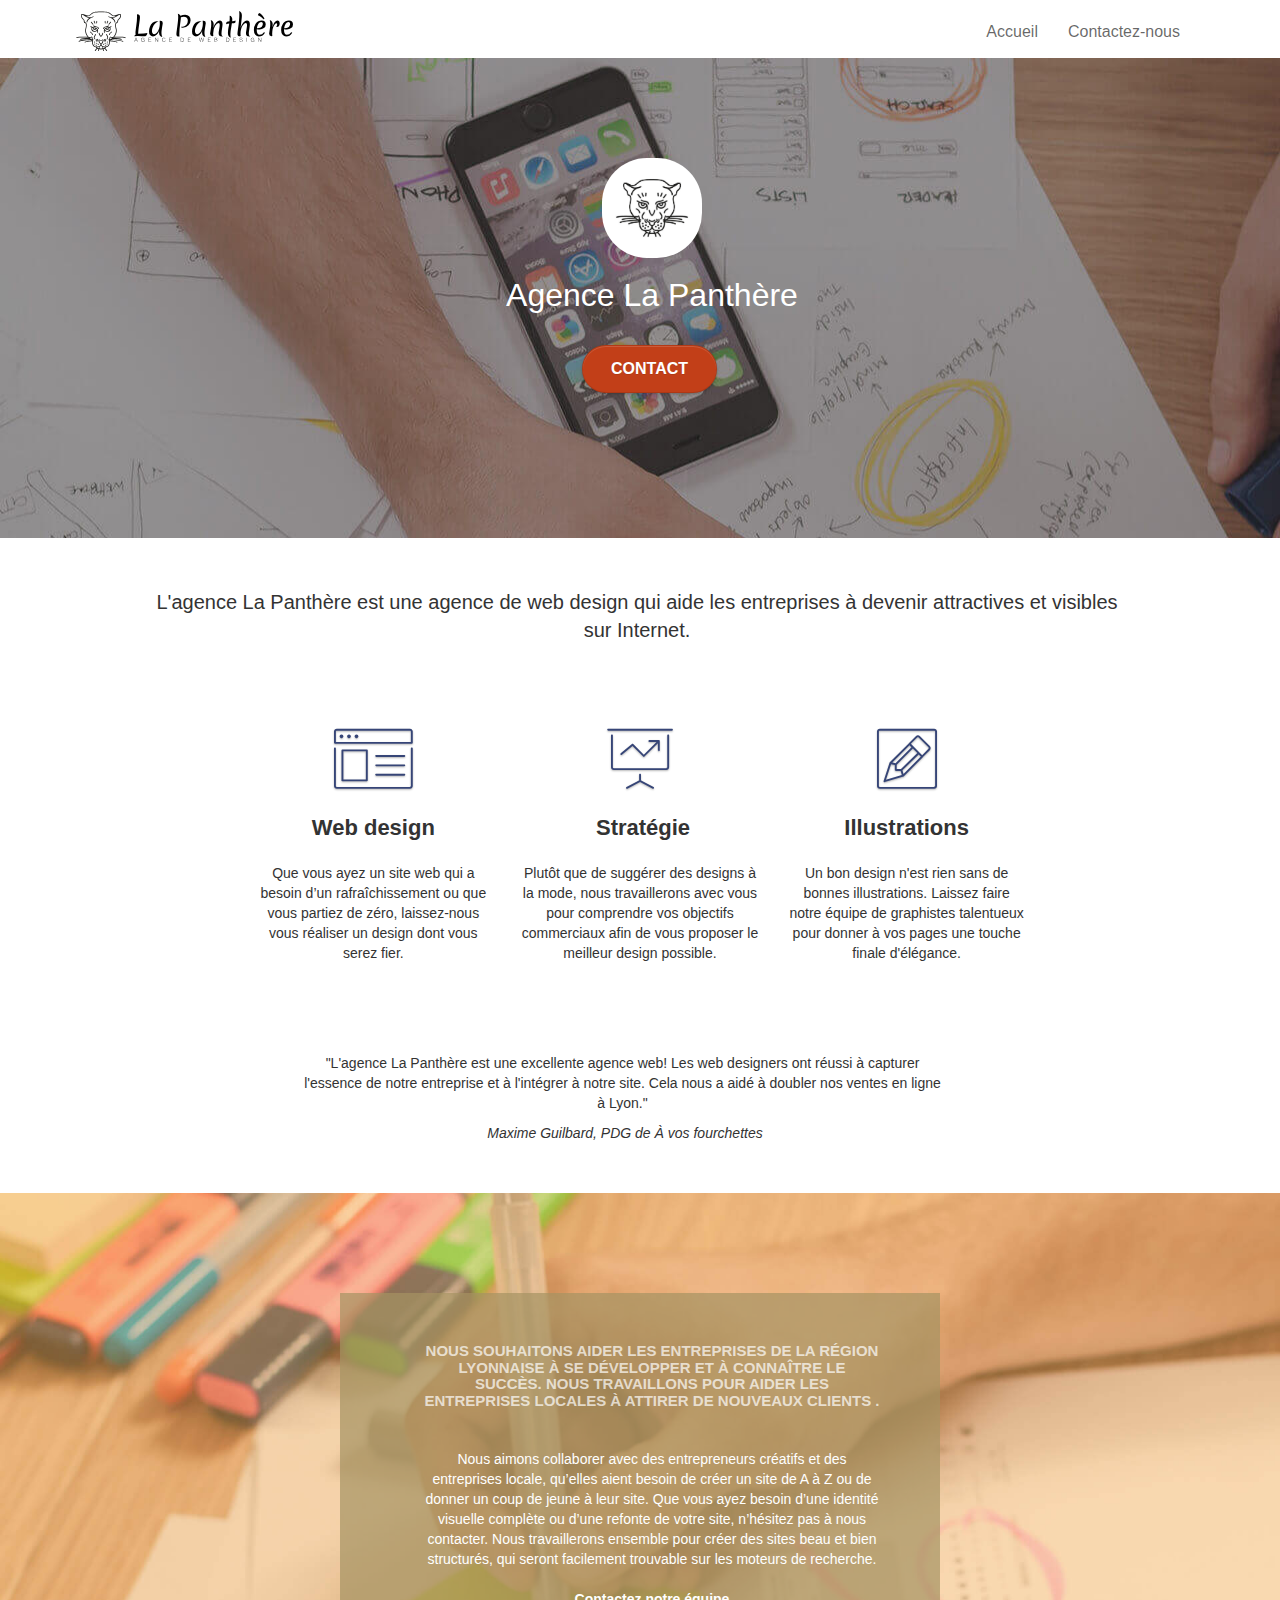
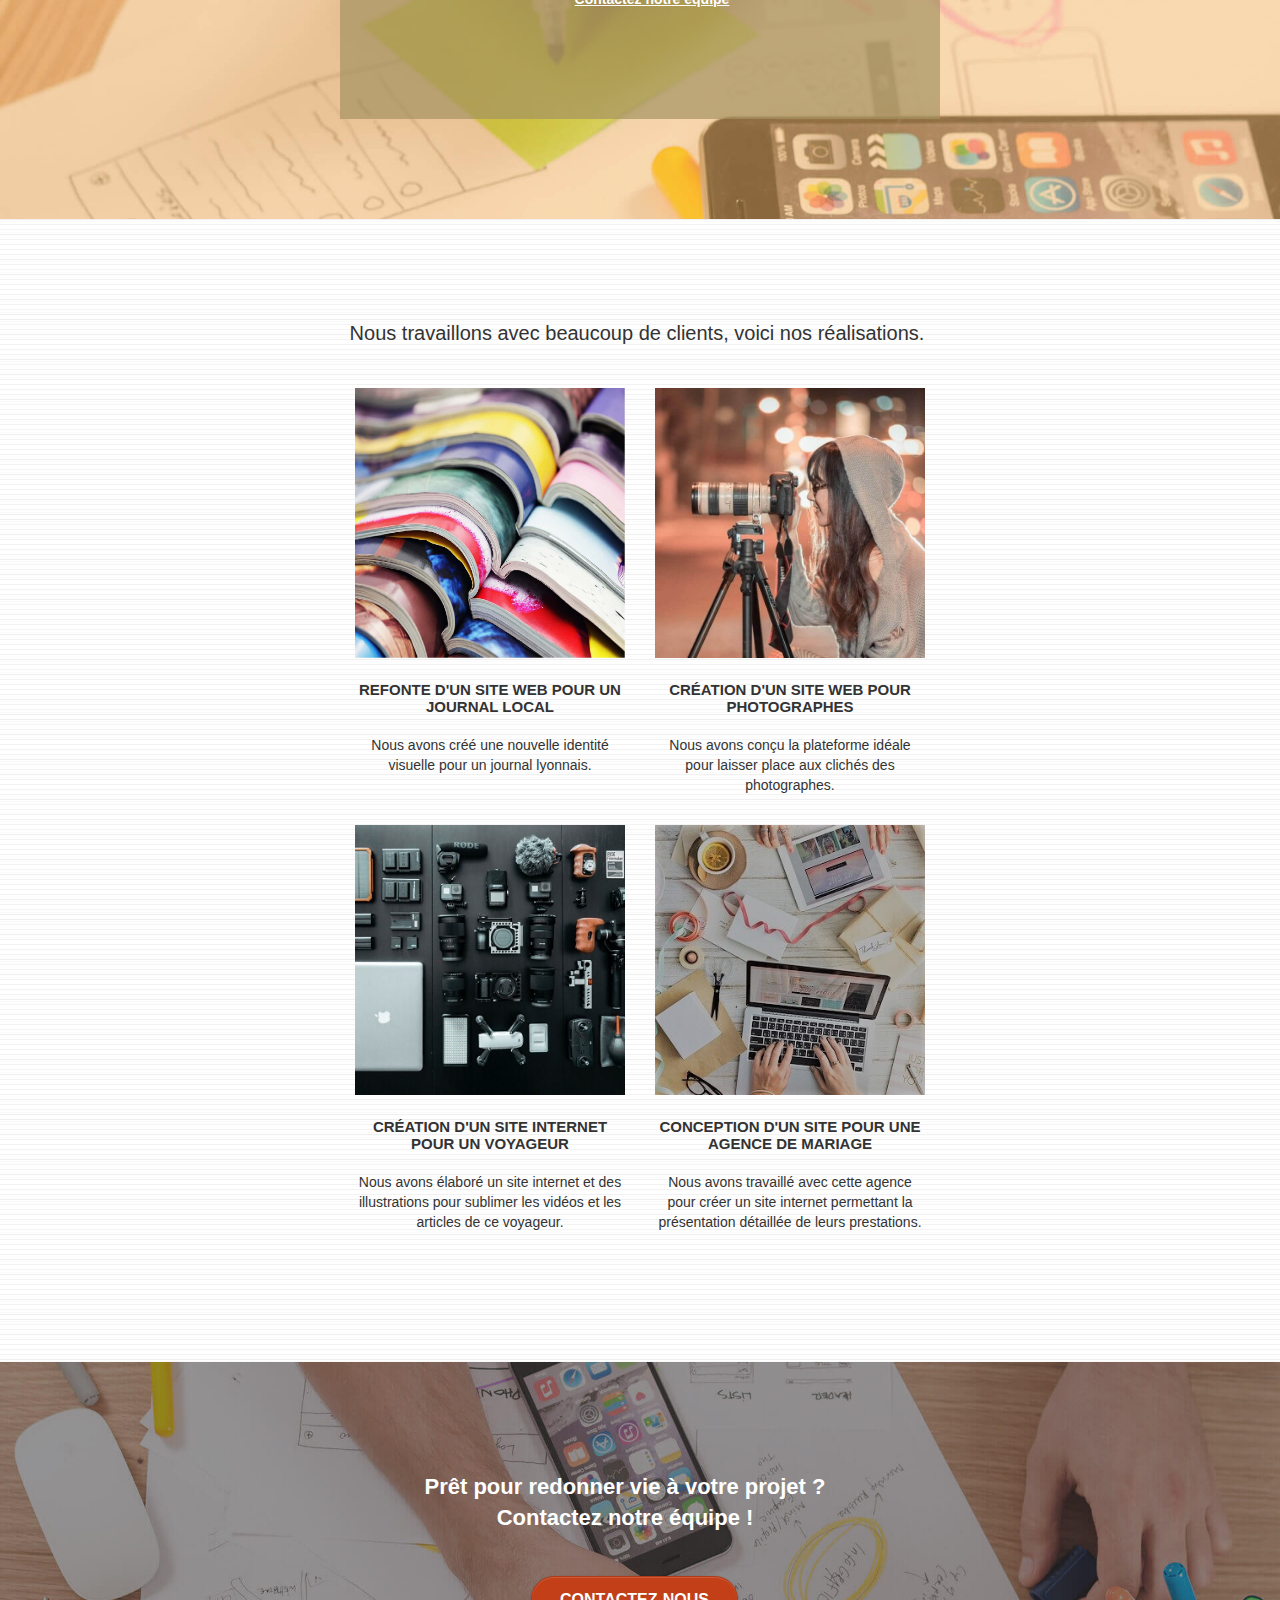
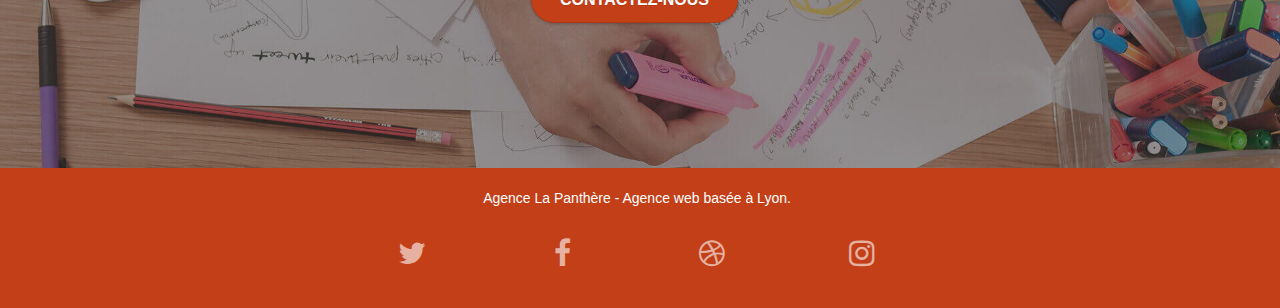
<file: index.html>
<!doctype html>
<html lang="fr" prefix="og: https://ogp.me/ns#">
<head>
    <meta charset="utf-8">
    <meta name="keywords" content="seo, google, Agence web à Lyon, stratégie web, web design, illustrations">
    <meta name="description" content="Agence la Panthère à Lyon">
    <meta name="viewport" content="width=device-width, initial-scale=1.0, viewport-fit=cover">
    <link rel="shortcut icon" type="image/jpeg" href="favicon.jpeg">
	<link rel="stylesheet" type="text/css" href="./css/bootstrap.min.css">
	<link rel="stylesheet" type="text/css" href="style.css">
	<link rel="stylesheet" type="text/css" href="./css/font-awesome.min.css">
	<link rel="stylesheet" type="text/css" href="./css/et-line.min.css">
	<script src="./js/jquery-2.1.0.js"></script>
	<script src="./js/bootstrap.js"></script>
	<script src="./js/blocs.js"></script>
	<script src="./js/jquery.touchSwipe.js" defer></script>
	<script src="./js/gmaps.js"></script>
    <title>Agence La Panthère</title>
	<meta property="og:title" content="La Panthère" />
	<meta property="og:type" content="site web" />
	<meta property="og:url" content="https://terence-b.github.io/Projet4/index.html" />
	<meta property="og:image" content="https://terence-b.github.io/Projet4/img/agence-la-panthere-monochrome.svg" />
	<meta property="og:image:width" content="400" />
	<meta property="og:image:height" content="300" />
</head>
<body>
<!-- Principal conteneur -->
<div class="page-container">

<!-- bloc-0 -->
<div class="bloc bgc-white l-bloc " id="bloc-0">
	<div class="container bloc-sm">
		<nav class="navbar row">
			<div class="navbar-header">
				<a class="navbar-brand" href="index.html"><img src="img/agence-la-panthere-monochrome.svg" alt="logo monochrome agence la Panthère" height="40"/></a>
				<button id="nav-toggle" type="button" class="ui-navbar-toggle navbar-toggle" data-toggle="collapse" data-target=".navbar-1">
					<span class="sr-only">Toggle navigation</span><span class="icon-bar"></span><span class="icon-bar"></span><span class="icon-bar"></span>
				</button>
			</div>
			<div class="collapse navbar-collapse navbar-1 special-dropdown-nav">
				<ul class="site-navigation nav navbar-nav">
					<li>
						<a href="index.html">Accueil</a>
					</li>
					<li>
						<a href="page2.html">Contactez-nous</a>
					</li>
				</ul>
			</div>
		</nav>
	</div>
</div>
<!-- bloc-0 END -->

<!-- bloc-1-presentation -->
<div class="bloc bgc-dark-slate-blue bg-banniere d-bloc bg-t-edge bloc-bg-texture texture-paper b-parallax" id="bloc-1-hero">
	<div class="container bloc-lg">
		<div class="row tight-width-whitespace">
			<div class="col-sm-12">
				<img src="img/logo.jpeg" class="center-block image-resize-mode" alt="logo Agence la Panthère"/>
				<h1 class="text-center hero-bloc-text tc-white">
					Agence La Panthère
				</h1>
				<div class="text-center">
					<a href="page2.html" class="btn btn-lg btn-clean btn-rd cta-hero btn-atomic-tangerine" id="cta-hero">Contact</a>
				</div>
			</div>
		</div>
	</div>
</div>
<!-- bloc-1-presentation END -->

<!-- bloc-2-services -->
<div class="bloc bgc-white l-bloc" id="bloc-2-services">
	<div class="container bloc-md">
		<div class="row">
			<div class="col-sm-12 text-center">
				<div class="title">L'agence La Panthère est une agence de web design qui aide les entreprises à devenir attractives et visibles sur Internet.</div>
			</div>
		</div>
		<div class="row voffset-lg med-width-whitespace">
			<div class="col-sm-4">
				<div class="text-center">
					<span class="et-icon-browser sm-shadow icon-dark-slate-blue icons icon-lg"></span>
				</div>
				<h2 class="mg-md text-center">
					Web design
				</h2>
				<p class="text-center ">
					Que vous ayez un site web qui a besoin d&rsquo;un rafraîchissement ou que vous partiez de zéro, laissez-nous vous réaliser un design dont vous serez fier.
				</p>
			</div>
			<div class="col-sm-4">
				<div class="text-center">
					<span class="et-icon-presentation sm-shadow icon-dark-slate-blue icons icon-lg"></span>
				</div>
				<h2 class="mg-md text-center">
					&nbsp;Stratégie
				</h2>
				<p class="text-center ">
					Plutôt que de suggérer des designs à la mode, nous travaillerons avec vous pour comprendre vos objectifs commerciaux afin de vous proposer le meilleur design possible.<br>
				</p>
			</div>
			<div class="col-sm-4">
				<div class="text-center">
					<span class="et-icon-edit sm-shadow icon-dark-slate-blue icons icon-lg"></span>
				</div>
				<h2 class="mg-md text-center">
					Illustrations
				</h2>
				<p class="text-center ">
					Un bon design n'est rien sans de bonnes illustrations. Laissez faire notre équipe de graphistes talentueux pour donner à vos pages une touche finale d'élégance.
				</p>
			</div>
		</div>
		<div class="row voffset-lg voffset">
			<div class="col-xs-12 col-md-8 col-md-offset-2 text-center">
				<div class="citation">"L'agence La Panthère est une excellente agence web! Les web designers ont réussi à capturer l'essence de notre entreprise et à l'intégrer à notre site. Cela nous a aidé à doubler nos ventes en ligne à Lyon."</div>
				<div class="citation-suite">Maxime Guilbard, PDG de À vos fourchettes</div>
			</div>
		</div>
	</div>
</div>
<!-- bloc-2-services END -->

<!-- bloc-3-what-i-do -->
<div class="bloc tc-white bgc-atomic-tangerine bg-presentation d-bloc bloc-bg-texture texture-paper b-parallax" id="bloc-3-what-i-do">
	<div class="container bloc-lg">
		<div class="row tight-width-whitespace black-background">
			<div class="col-sm-12">
				<h3 class="mg-md text-center tc-white">
					Nous souhaitons aider les entreprises de la région Lyonnaise à se développer et à connaître le succès. Nous travaillons pour aider les entreprises locales à attirer de nouveaux clients .<br>
				</h3>
				<p class="text-center white">
					Nous aimons collaborer avec des entrepreneurs créatifs et des entreprises locale, qu’elles aient besoin de créer un site de A à Z ou de donner un coup de jeune à leur site. Que vous ayez besoin d’une identité visuelle complète ou d’une refonte de votre site, n’hésitez pas à nous contacter. Nous travaillerons ensemble pour créer des sites beau et bien structurés, qui seront facilement trouvable sur les moteurs de recherche. <br><br><a class="ltc-white bold-link" href="page2.html">Contactez notre équipe</a><br>
				</p>
			</div>
		</div>
	</div>
</div>
<!-- bloc-3-what-i-do END -->
<!-- bloc-4-portfolio -->
<div class="bloc bgc-white bg-lines-h2-bg bg-repeat l-bloc" id="bloc-4-portfolio">
	<div class="container bloc-lg">
		<div class="row">
			<div class="col-sm-12 text-center">
				<div>Nous travaillons avec beaucoup de clients, voici nos réalisations.</div>
			</div>
		</div>
		<div class="row tight-width-whitespace portfolio-row">
			<div class="col-sm-6">
				<a href="#" data-lightbox="img/1.jpeg" data-gallery-id="gallery-1" data-caption="Refonte d'un site web pour un journal local" data-frame="snapshot-lb"><img src="img/1.jpeg" alt="Refonte d'un site web pour un journal local" class="img-responsive portfolio-thumb"/></a>
				<h3 class="mg-md text-center">
					Refonte d'un site web pour un journal local
				</h3>
				<p class="text-center">
					Nous avons créé une nouvelle identité visuelle pour un journal lyonnais.
				</p>
			</div>
			<div class="col-sm-6">
				<a href="#" data-lightbox="img/2.jpeg" data-gallery-id="gallery-1" data-caption="Création d'un site web pour photographes" data-frame="snapshot-lb"><img src="img/2.jpeg" class="img-responsive portfolio-thumb" alt="Création d'un site web pour photographes"/></a>
				<h3 class="mg-md text-center">
					Création d'un site web pour photographes
				</h3>
				<p class="text-center">
					Nous avons conçu la plateforme idéale pour laisser place aux clichés des photographes.
				</p>
			</div>
		</div>
		<div class="row tight-width-whitespace portfolio-row">
			<div class="col-sm-6">
				<a href="#" data-lightbox="img/3.jpeg" data-gallery-id="gallery-1" data-caption="Création d'un site internet pour un voyageur" data-frame="snapshot-lb"><img src="img/3.jpeg" class="img-responsive portfolio-thumb" alt="Création d'un site web pour voyageur"/></a>
				<h3 class="mg-md text-center">
					Création d'un site internet pour un voyageur
				</h3>
				<p class="text-center">
					Nous avons élaboré un site internet et des illustrations pour sublimer les vidéos et les articles de ce voyageur.
				</p>
			</div>
			<div class="col-sm-6">
				<a href="#" data-lightbox="img/4.jpeg" data-gallery-id="gallery-1" data-caption="Conception d'un site pour une agence de mariage" data-frame="snapshot-lb"><img src="img/4.jpeg" class="img-responsive portfolio-thumb" alt="Création d'un site web pour agence de mariage"/></a>
				<h3 class="mg-md text-center">
					Conception d'un site pour une agence de mariage
				</h3>
				<p class="text-center">
					Nous avons travaillé avec cette agence pour créer un site internet permettant la présentation détaillée de leurs prestations.
				</p>
			</div>
		</div>
	</div>
</div>
<!-- bloc-4-portfolio END -->

<!-- bloc-5-cta -->
<div class="bloc bgc-dark-slate-blue bg-banniere d-bloc bloc-bg-texture texture-paper" id="bloc-5-cta">
	<div class="container bloc-lg">
		<div class="row">
			<h4 class="mg-md text-center tc-white">
				Prêt pour redonner vie à votre projet ?<br>Contactez notre équipe !
			</h4>
			<div class="col-sm-12 text-center">
				<a href="page2.html" class="btn btn-atomic-tangerine btn-clean btn-rd btn-lg cta-hero">Contactez-nous</a>
			</div>
		</div>
	</div>
</div>
<!-- bloc-5-cta END -->

<!-- ScrollToTop Button -->
<a class="bloc-button btn btn-d scrollToTop" onclick="scrollToTarget('1')"><span class="fa fa-chevron-up"></span></a>
<!-- ScrollToTop Button END-->

<!-- Footer - bloc-8 -->
<div class="bloc bgc-atomic-tangerine d-bloc" id="bloc-8">
	<div class="container bloc-sm">
		<div class="row">
			<div class="col-sm-12">
				<p class="text-center white">
					Agence La Panthère - Agence web basée à Lyon.<br>
				</p>
				<div class="row row-no-gutters social">
					<div class="col-sm-3">
						<div class="text-center">
							<a class="social" href="index.html"><span class="fa fa-twitter icon-md"></span></a>
						</div>
					</div>
					<div class="col-sm-3">
						<div class="text-center">
							<a class="social" href="index.html"><span class="fa fa-facebook icon-md"></span></a>
						</div>
					</div>
					<div class="col-sm-3">
						<div class="text-center">
							<a class="social" href="index.html"><span class="fa fa-dribbble icon-md"></span></a>
						</div>
					</div>
					<div class="col-sm-3">
						<div class="text-center">
							<a class="social" href="index.html"><span class="fa fa-instagram icon-md"></span></a>
						</div>
					</div>
				</div>
			</div>
		</div>
	</div>
</div>
<!-- Footer - bloc-8 END -->
</div>
<!-- Principal conteneur END -->
</body>
</html>
</file>
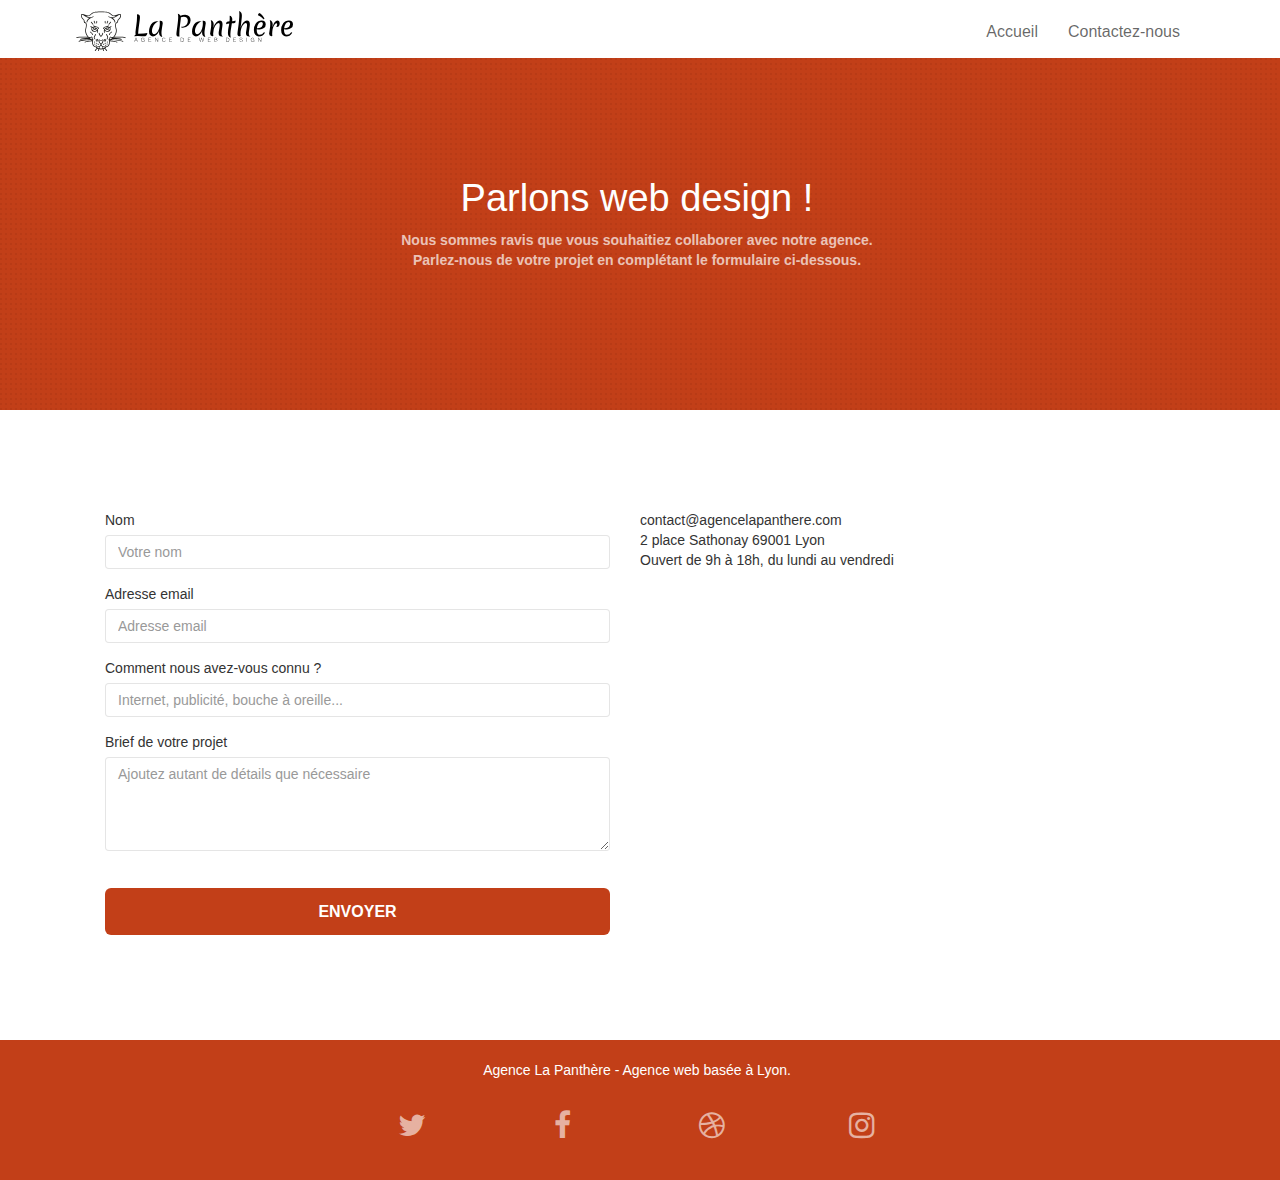
<file: page2.html>
<!doctype html>
<html lang="fr" prefix="og: https://ogp.me/ns#">
<head>
    <meta charset="utf-8">
    <meta name="keywords" content="seo, google,Agence web à Lyon, stratégie web, web design">
    <meta name="description" content="Agence la Panthère à Lyon">
    <meta name="viewport" content="width=device-width, initial-scale=1.0, viewport-fit=cover">
    <link rel="shortcut icon" type="image/jpeg" href="favicon.jpeg">
	<link rel="stylesheet" type="text/css" href="./css/bootstrap.min.css">
	<link rel="stylesheet" type="text/css" href="style.css">
	<link rel="stylesheet" type="text/css" href="./css/font-awesome.min.css">
	<link rel="stylesheet" type="text/css" href="./css/et-line.min.css">
	<script src="./js/jquery-2.1.0.js"></script>
	<script src="./js/bootstrap.js"></script>
	<script src="./js/blocs.js"></script>
	<script src="./js/jqBootstrapValidation.js"></script>
	<script src="./js/formHandler.js"></script>
    <title>Contactez-nous</title>
	<meta property="og:title" content="La Panthère Contactez-nous" />
	<meta property="og:type" content="site web" />
	<meta property="og:url" content="https://terence-b.github.io/Projet4/page2.html" />
	<meta property="og:image" content="https://terence-b.github.io/Projet4/img/agence-la-panthere-monochrome.svg" />
	<meta property="og:image:width" content="400" />
	<meta property="og:image:height" content="300" />
</head>
<body>
<!-- Principal conteneur -->
<div class="page-container">
<!-- bloc-0 -->
<div class="bloc bgc-white l-bloc " id="bloc-0">
	<div class="container bloc-sm">
		<nav class="navbar row">
			<div class="navbar-header">
				<a class="navbar-brand" href="index.html"><img src="img/agence-la-panthere-monochrome.svg" alt="logo monochrome agence la Panthère" height="40"/></a>
				<button id="nav-toggle" type="button" class="ui-navbar-toggle navbar-toggle" data-toggle="collapse" data-target=".navbar-1">
					<span class="sr-only">Toggle navigation</span><span class="icon-bar"></span><span class="icon-bar"></span><span class="icon-bar"></span>
				</button>
			</div>
			<div class="collapse navbar-collapse navbar-1 special-dropdown-nav">
				<ul class="site-navigation nav navbar-nav">
					<li>
						<a href="index.html">Accueil</a>
					</li>
					<li>
						<a href="page2.html">Contactez-nous</a>
					</li>
				</ul>
			</div>
		</nav>
	</div>
</div>
<!-- bloc-0 END -->

<!-- bloc-6 -->
<div class="bloc bg-dots-bg bg-repeat bgc-atomic-tangerine d-bloc bloc-bg-texture texture-paper" id="bloc-6">
	<div class="container bloc-lg">
		<div class="row">
			<div class="col-sm-12">
				<h1 class="text-center hero-bloc-text tc-white">
					Parlons web design !
				</h1>
				<p class="text-center mg-lg tc-white tight-width-whitespace">
					Nous sommes ravis que vous souhaitiez collaborer avec notre agence.<br>
					Parlez-nous de votre projet en complétant le formulaire ci-dessous.
				</p>
			</div>
		</div>
	</div>
</div>
<!-- bloc-6 END -->

<!-- bloc-7 -->
<div class="bloc bgc-white l-bloc" id="bloc-7">
	<div class="container bloc-lg">
		<div class="row">
			<div class="col-sm-6">
				<div class="form-group">
					<label>
						Nom
					</label>
					<input id="name" placeholder="Votre nom" class="form-control" required/>
				</div>
				<div class="form-group">
					<label>
						Adresse email
					</label>
					<input id="email" placeholder="Adresse email" class="form-control" type="email" required/>
				</div>
				<div class="form-group">
					<label>
						Comment nous avez-vous connu ?
					</label>
					<input class="form-control" placeholder="Internet, publicité, bouche à oreille..." type="email" required id="input_504"/>
				</div>
				<div class="form-group">
					<label>
						Brief de votre projet<br>
					</label><textarea id="message" placeholder="Ajoutez autant de détails que nécessaire" class="form-control" rows="4" cols="50" required></textarea>
				</div> 
				<button class="bloc-button btn btn-lg btn-block cta-hero btn-atomic-tangerine" type="submit">
					Envoyer
				</button>
			</div>
			<div class="col-sm-6">
				<p>
					contact@agencelapanthere.com<br>2 place Sathonay 69001 Lyon<br>Ouvert de 9h à 18h, du lundi au vendredi<br>
				</p>
			</div>
		</div>
	</div>
</div>
<!-- bloc-7 END -->
<!-- ScrollToTop Button -->
<a class="bloc-button btn btn-d scrollToTop" onclick="scrollToTarget('1')"><span class="fa fa-chevron-up"></span></a>
<!-- ScrollToTop Button END-->
<!-- Footer - bloc-8 -->
<footer>
	<div class="bloc bgc-atomic-tangerine d-bloc" id="bloc-8">
		<div class="container bloc-sm">
			<div class="row">
				<div class="col-sm-12">
					<p class="text-center white">
						Agence La Panthère - Agence web basée à Lyon.<br>
					</p>
					<div class="row row-no-gutters social">
						<div class="col-sm-3">
							<div class="text-center">
								<a class="social" href="index.html"><span class="fa fa-twitter icon-md"></span></a>
							</div>
						</div>
						<div class="col-sm-3">
							<div class="text-center">
								<a class="social" href="index.html"><span class="fa fa-facebook icon-md"></span></a>
							</div>
						</div>
						<div class="col-sm-3">
							<div class="text-center">
								<a class="social" href="index.html"><span class="fa fa-dribbble icon-md"></span></a>
							</div>
						</div>
						<div class="col-sm-3">
							<div class="text-center">
								<a class="social" href="index.html"><span class="fa fa-instagram icon-md"></span></a>
							</div>
						</div>
					</div>
				</div>
			</div>
		</div>
	</div>
</footer>
<!-- Footer - bloc-8 END -->
</div>
<!-- Principal conteneur END -->
</body>
</html>
</file>
<file: style.css>
body{margin:0;padding:0;background:#fff;overflow-x:hidden}a,button{transition:all .3s ease-in-out;outline:0!important}a:hover{text-decoration:none;cursor:pointer}.center-block{border-radius:45px;width:100px;}.bloc{width:100%;clear:both;background:50% 50% no-repeat;padding:0 50px;background-size:cover;position:relative}.bloc .container{display:flex;flex-wrap:wrap}.bloc-lg{padding:100px 50px}.bloc-md{padding:50px}.bg-b-edge,.bg-bl-edge,.bg-br-edge,.bg-center,.bg-l-edge,.bg-r-edge,.bg-repeat,.bg-t-edge,.bg-tl-edge,.bg-tr-edge{background-size:auto!important}.bg-repeat{background:repeat}.bg-t-edge{background:top no-repeat}.bloc-bg-texture::before{background-size:2px 2px;position:absolute;top:0;bottom:0;left:0;right:0}.texture-paper::before{background:url("img/texture-paper.png");background-size:280px 280px}.b-parallax{background-attachment:fixed}.d-bloc{color:rgba(255,255,255,.7)}.d-bloc button:hover{color:rgba(255,255,255,.9)}.d-bloc .icon-round,.d-bloc .icon-rounded,.d-bloc .icon-semi-rounded-a,.d-bloc .icon-semi-rounded-b,.d-bloc .icon-square{border-color:rgba(255,255,255,.9)}.d-bloc .divider-h span{border-color:rgba(255,255,255,.2)}.d-bloc .a-btn,.d-bloc .navbar a,.d-bloc .navbar-brand,.d-bloc a .icon-lg,.d-bloc a .icon-md,.d-bloc a .icon-sm,.d-bloc a .icon-xl,.d-bloc h1 a,.d-bloc h2 a,.d-bloc h3 a,.d-bloc h4 a,.d-bloc h5 a,.d-bloc h6 a,.d-bloc p a{color:rgba(255,255,255,.6)}.d-bloc .a-btn:hover,.d-bloc .navbar a:hover,.d-bloc .navbar-brand:hover,.d-bloc a:hover .icon-lg,.d-bloc a:hover .icon-md,.d-bloc a:hover .icon-sm,.d-bloc a:hover .icon-xl,.d-bloc h1 a:hover,.d-bloc h2 a:hover,.d-bloc h3 a:hover,.d-bloc h4 a:hover,.d-bloc h5 a:hover,.d-bloc h6 a:hover,.d-bloc p a:hover{color:#fff}.d-bloc .navbar-toggle .icon-bar{background:#fff}.d-bloc .btn-wire,.d-bloc .btn-wire:hover{color:#fff;border-color:#fff}.d-bloc .panel{color:rgba(0,0,0,.5);display:flex;flex-wrap: wrap;}.d-bloc .panel button:hover{color:rgba(0,0,0,.7)}.d-bloc .panel icon{border-color:rgba(0,0,0,.7)}.d-bloc .panel .divider-h span{border-color:rgba(0,0,0,.1)}.d-bloc .panel .a-btn{color:rgba(0,0,0,.6)}.d-bloc .panel .a-btn:hover{color:#000}.d-bloc .panel .btn-wire,.d-bloc .panel .btn-wire:hover{color:rgba(0,0,0,.7);border-color:rgba(0,0,0,.3)}.d-bloc .panel button:hover,.l-bloc button:hover{color:rgba(0,0,0,.7);}.l-bloc .icon-round,.l-bloc .icon-rounded,.l-bloc .icon-semi-rounded-a,.l-bloc .icon-semi-rounded-b,.l-bloc .icon-square{border-color:rgba(0,0,0,.7)}.d-bloc .panel .divider-h span,.l-bloc .divider-h span{border-color:rgba(0,0,0,.1)}.d-bloc .panel .a-btn,.l-bloc .a-btn,.l-bloc .navbar a,.l-bloc .navbar-brand,.l-bloc a .icon-lg,.l-bloc a .icon-md,.l-bloc a .icon-sm,.l-bloc a .icon-xl,.l-bloc h1 a,.l-bloc h2 a,.l-bloc h3 a,.l-bloc h4 a,.l-bloc h5 a,.l-bloc h6 a,.l-bloc p a{color:rgba(0,0,0,.6)}.d-bloc .panel .a-btn:hover,.l-bloc .a-btn:hover,.l-bloc .navbar a:hover,.l-bloc .navbar-brand:hover,.l-bloc a:hover .icon-lg,.l-bloc a:hover .icon-md,.l-bloc a:hover .icon-sm,.l-bloc a:hover .icon-xl,.l-bloc h1 a:hover,.l-bloc h2 a:hover,.l-bloc h3 a:hover,.l-bloc h4 a:hover,.l-bloc h5 a:hover,.l-bloc h6 a:hover,.l-bloc p a:hover{color:#fff}.l-bloc .navbar-toggle .icon-bar{color:rgba(0,0,0,.6)}.d-bloc .panel .btn-wire,.d-bloc .panel .btn-wire:hover,.l-bloc .btn-wire,.l-bloc .btn-wire:hover{color:rgba(0,0,0,.7);border-color:rgba(0,0,0,.3)}.voffset{margin-top:30px}.voffset-lg{margin-top:80px}.row-no-gutters{margin-right:0;margin-left:0}.row.row-no-gutters>[class*=" col-"],.row.row-no-gutters>[class^=col-]{padding-right:0;padding-left:0}#bloc-1-hero h1{font-size:32px}.row{width:100%;}.navbar{display:flex;margin-bottom:0;z-index:1;width:100%;justify-content:space-between}.navbar-brand{display:flex;padding:5px 20px;font-size:25px;font-weight:400;font-weight:600;line-height:44px}.navbar-brand img{max-height:200px;display:inline}.navbar-brand img[src$=svg]{min-width:100px}.nav-center .navbar-brand img{margin:0}.navbar .nav{padding-top:2px;margin-right:-16px;float:right;z-index:1}.nav>li{float:left;margin-top:4px;font-size:16px}.navbar-nav .open .dropdown-menu>li>a{text-align:inherit}.nav>li a:focus,.nav>li a:hover{background:0 0}.navbar-toggle{margin:0px;padding:5px;border:0}.navbar-toggle:hover{background:0 0!important;padding-right:25px}.navbar.row{display:flex;flex-wrap:wrap;justify-content:center;}.navbar-toggle .icon-bar{background-color:rgba(0,0,0,.5);width:26px}.nav-invert .navbar .nav{display:flex;width:50%;justify-content:flex-start;}.navbar-header{display:flex;justify-content:space-between;padding-top:5px}.nav-invert .navbar-brand,.nav-invert{float:right;position:relative;z-index:2}@media (min-width:768px){.navbar-header{display:flex;width:50%;justify-content:flex-start;}.navbar-collapse.collapse{display: flex;width: 50%;justify-content: flex-end;}.nav>li .dropdown-menu a,.nav>li .dropdown-menu a:hover{color:#484848}.nav-invert .site-navigation{left:0;right:0}.nav-center{text-align:center}.nav-center{width:100%}.nav-center .nav>li,.nav-center .navbar-brand,.nav-center .navbar-header{float:none;display:inline-block}.nav-center .site-navigation{position:relative;width:100%;right:0;margin-right:0;margin-top:20px}.nav-center.mini-nav .navbar-toggle{float:none;margin:10px auto 0}}.nav>li>.dropdown a{background:0 0!important;display:block;padding:14px 15px}nav .caret{margin:0 5px}.dropdown-menu .dropdown-menu{top:-8px;left:100%}.dropdown-menu .dropmenu-flow-right{top:100%;left:0;margin-left:-1px;border-top-left-radius:0;border-top-right-radius:0}.dropdown-menu .dropdown span{border:4px solid #000;border-top-color:transparent;border-right-color:transparent;border-bottom-color:transparent;margin:6px -5px 0 0!important;float:right}.mg-md{margin-top:10px;margin-bottom:20px}.mg-lg{margin-top:10px;margin-bottom:40px}.btn{margin:0 5px 5px 0}.btn.pull-right{margin:0 0 5px 5px}.btn-d,.btn-d:focus,.btn-d:hover{color:#fff;background:rgba(0,0,0,.3)}button{outline:0!important}.btn-rd{border-radius:40px}.btn-clean{border:1px solid rgba(0,0,0,.08);border-bottom-color:rgba(0,0,0,.1);text-shadow:0 1px 0 rgba(0,0,1,.1);box-shadow:0 1px 3px rgba(0,0,1,.25),inset 0 1px 0 0 rgba(255,255,255,.15)}.icon-md{font-size:30px!important}.icon-lg{font-size:60px!important}.sm-shadow{text-shadow:0 1px 2px rgba(0,0,0,.3)}.panel-sq,.panel-sq .panel-footer,.panel-sq .panel-heading{border-radius:0}.panel-rd{border-radius:30px}.panel-rd .panel-heading{border-radius:29px 29px 0 0}.panel-rd .panel-footer{border-radius:0 0 29px 29px}.form-control{border-color:rgba(0,0,0,.1);box-shadow:none}.scrollToTop{width:40px;height:40px;position:fixed;bottom:20px;right:20px;opacity:0;z-index:500;transition:all .3s ease-in-out}.scrollToTop span{margin-top:6px}.showScrollTop{font-size:14px;opacity:1}a[data-lightbox]{position:relative;display:block;text-align:center}a[data-lightbox]:hover::before{content:"+";font-family:"Helvetica Neue Light","Helvetica Neue",Helvetica,Arial;font-size:32px;width:50px;height:50px;margin-left:-25px;border-radius:50%;background:rgba(0,0,0,.6);color:#fff;font-weight:100;z-index:1;position:absolute;top:50%;transform:translateY(-50%)}a[data-lightbox]:hover img{opacity:.6;animation-fill-mode:none}#lightbox-modal{display:flex;align-items:center}#lightbox-modal .modal-dialog{width:90%;max-width:900px;margin:0 auto 0}#lightbox-modal .modal-dialog img{max-height:90vh;margin:0 auto}.lightbox-caption{padding:20px;color:#fff;background:rgba(0,0,0,.5);position:absolute;left:15px;right:15px;bottom:5px}.close-lightbox{color:#fff;font-size:30px;position:absolute;top:20px;right:20px;z-index:20;background:rgba(0,0,0,.5);border:none;line-height:30px;padding:0 9px 5px;opacity:.3}.close-lightbox:hover,.next-lightbox:hover,.prev-lightbox:hover{opacity:1;color:#fff}.next-lightbox,.prev-lightbox{font-size:20px;color:rgba(255,255,255,.9);background:rgba(0,0,0,.5);transition:all .2s ease-in-out;position:absolute;top:45%;z-index:1;opacity:.4}.next-lightbox{padding:6px 8px 1px 13px;right:25px}.prev-lightbox{padding:6px 13px 1px 10px;left:25px}.snapshot-lb .modal-body{padding-bottom:45px}.snapshot-lb .lightbox-caption{padding:0;color:rgba(0,0,0,.5);background:0 0}.btn,a,h1,h2,h3,h4,h5,h6,label,p{font-family:helvetica;font-weight:400;}.hero-bloc-text{font-size:38px}.hero-bloc-text-sub{font-size:36px}.statement-bloc-text{line-height:26px;font-style:italic;font-size:20px;text-align:center;font-weight:lighter;max-width:520px;margin:auto auto auto auto}p{font-size:14px}.tight-width-whitespace{max-width:600px;margin:auto auto auto auto;font-weight:bold}.h1{font-size:20px;font-family:"Open Sans"}.cta-hero{margin-top:22px;color:#fff!important;text-transform:uppercase;padding:12px 28px 12px 28px;font-size:16px;font-weight:700}.social{max-width:600px;margin:auto auto auto auto;display:flex;justify-content:center;}h2{font-size:22px;line-height:1.4em;font-weight:bold}h3{font-size:15px;text-transform:uppercase;font-weight:700}h4{font-size:22px;line-height:1.4em;font-weight:bold;color:#fff}.med-width-whitespace{max-width:800px;margin:auto auto auto auto;box-shadow:0 0 0 #000}h1{color:#fff!important}.icons{margin-bottom:14px;margin-top:24px}.white{color:#fff!important;padding-top:20px;padding-bottom:20px}.portfolio-thumb{margin-bottom:24px}.portfolio-row{margin-bottom:20px}.avatar{box-shadow:0 4px 9px rgba(0,0,0,.3)}.black-background{background-color:rgba(165,147,99,.7);padding:40px 40px 40px 40px}.bold-link{font-weight:900;text-decoration:underline!important}.bgc-white{display:flex;background-color:#fff;padding:0}.bgc-dark-slate-blue{background-color:#364577}.bgc-atomic-tangerine{background-color:#C23F18}.btn-atomic-tangerine{background:#C23F18;color:#fff!important}.btn-atomic-tangerine:hover{background:#C23F18!important;color:#fff!important}.title{padding-left:15px;padding-right:15px;padding-bottom:20px;}.citation{padding-left:20px;padding-right:25px}.citation-suite{padding-top:10px;font-style: italic;}.col-sm-12{padding-bottom:40px;font-size:20px;padding-left:44px;padding-right:20px}.ltc-white{color:#fff!important}.ltc-white:hover{color:#ccc!important}.ltc-atomic-tangerine{color:#C23F18!important}.ltc-atomic-tangerine:hover{color:#C23F18!important}.icon-dark-slate-blue{color:#364577!important;border-color:#364577!important}.bg-dots-bg{background-image:url("img/dots-bg.png")}.bg-lines-h2-bg{background-image:url("img/lines-h2-bg.jpeg")}.bg-banniere{background-image:url("img/agence-la-panthere.jpeg")}.bg-presentation{background-image:url("img/image-de-presentation.jpeg")}@media (max-width:1024px){.bloc{padding-left:20px;padding-right:20px}.bloc-tile-2.full-width-bloc .container,.bloc-tile-3.full-width-bloc .container,.bloc-tile-4.full-width-bloc .container,.bloc.full-width-bloc{padding-left:0;padding-right:0}}@media (max-width:992px) and (min-width:768px){.navbar .nav{max-width:80%}.nav-center.navbar .nav{max-width:100%}}@media only screen and (min-width:768px) and (max-width:1024px) and (orientation:landscape){.b-parallax{background-attachment:scroll}}@media only screen and (min-width:1024px) and (max-width:1366px){.b-parallax{background-attachment:scroll}}@media (max-width:991px){.container{width:100%}.b-parallax{background-attachment:scroll}#hero-bloc,.page-container{overflow-x:hidden;position:relative}.bloc-group,.bloc-group .bloc{display:block;width:100%}.bloc-fill-screen .fill-bloc-bottom-edge,.bloc-fill-screen .fill-bloc-top-edge{padding:0 20px}}@media (max-width:767px){.page-container{overflow-x:hidden;position:relative}#disqus_thread,h1,h2,h3,h4,h5,h6,p{padding-left:25px!important;padding-right:10px!important}.b-parallax{background-attachment:scroll}.navbar .nav{padding-top:0;border-top:1px solid rgba(0,0,0,.2);float:none!important}.navbar.row{margin-left:0;margin-right:0}.site-navigation{position:inherit;transform:none;;}.nav>li{margin-top:0;border-bottom:1px solid rgba(0,0,0,.1);background:rgba(0,0,0,.05);text-align:left;padding-left:15px;width:100%}.nav>li:hover{background:rgba(0,0,0,.08)}.dropdown .dropdown a .caret{float:none;margin:5px 0 0 10px!important;border:4px solid #000;border-bottom-color:transparent;border-right-color:transparent;border-left-color:transparent}#hero-bloc .navbar .nav{background:rgba(0,0,0,.8)}#hero-bloc .navbar .nav a{color:rgba(255,255,255,.6)}.hero{padding:50px 0}.hero-nav{left:-1px;right:-1px}.navbar-collapse{padding:0;overflow-x:hidden;box-shadow:none}.navbar-brand img{max-height:40px;width:auto}.nav-invert .navbar-header{float:none;width:100%}.nav-invert .navbar-toggle{float:left;margin-left:10px}.bloc{padding-left:0;padding-right:0}.bloc-lg,.bloc-xl,.bloc-xxl{padding:40px 0}.bloc-md,.bloc-sm{padding-left:0;padding-right:0}.bloc-fill-screen .fill-bloc-bottom-edge,.bloc-fill-screen .fill-bloc-top-edge,.bloc-tile-2 .container,.bloc-tile-3 .container,.bloc-tile-4 .container{padding-left:0;padding-right:0}.a-block{padding:0 10px}.btn-dwn{display:none}.voffset{margin-top:5px}.voffset-md{margin-top:20px}.voffset-lg{margin-top:30px}form{padding-left:25px}.close-lightbox{display:inline-block}.blocsapp-device-iphone5{background-size:216px 425px;padding-top:60px;width:216px;height:425px}.blocsapp-device-iphone5 img{width:180px;height:320px}}@media (max-width:400px){.bloc{padding-left:0;padding-right:0}}@media (max-width:767px){.bloc-mob-center-text{text-align:center;padding-bottom:15px}.img-responsive{width:570px;}.social{display:flex;justify-content:center;justify-content:space-between;}}
</file>
